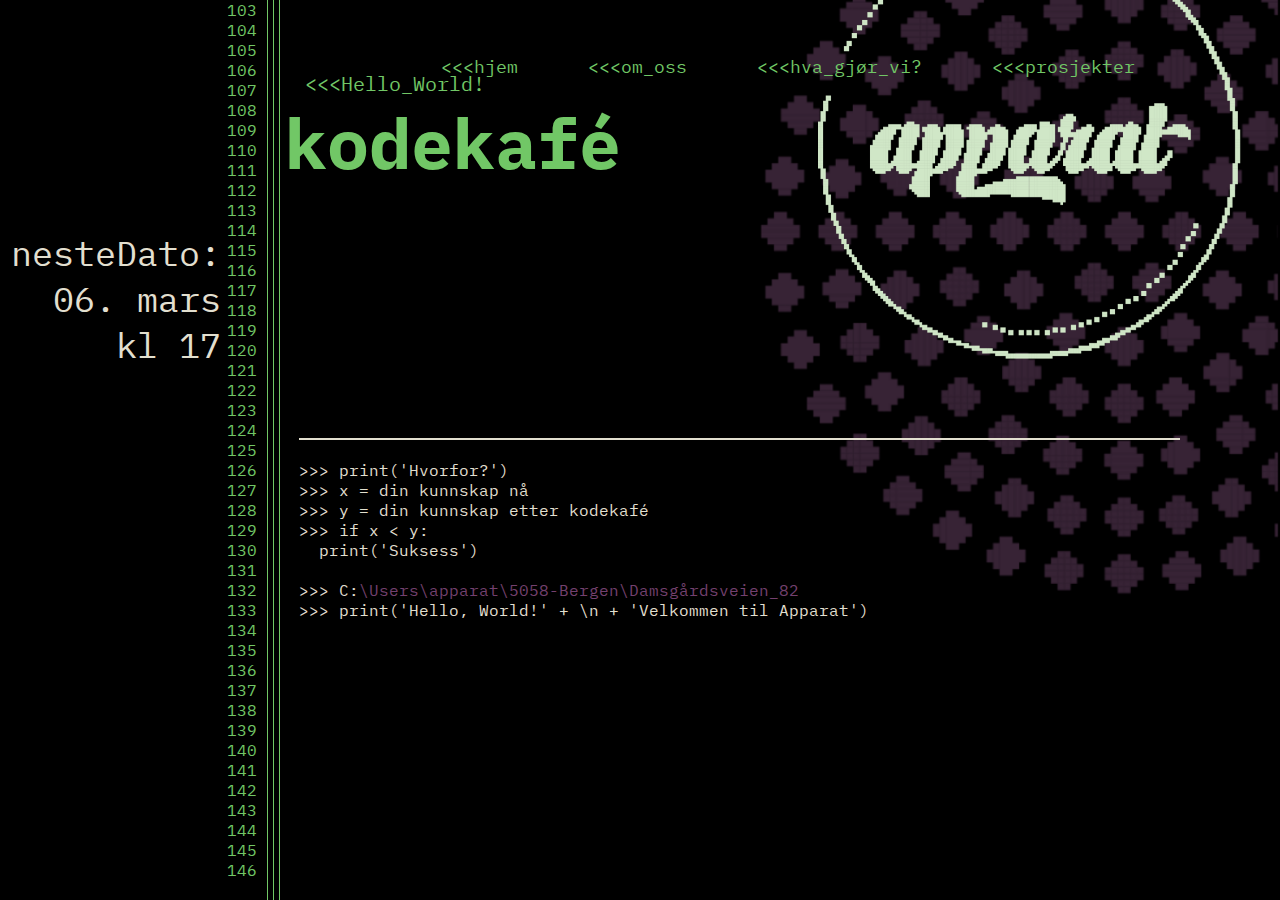
<file: index.html>
<!DOCTYPE html>
<html>
    <head>
        <meta charset="utf-8">
        <meta name="viewport" content="width=device-width, initial-scale=1">
        <title>Hjem | Kodekafé</title>
        <link rel="stylesheet" href="darkstyle.css">
        <link href="https://fonts.googleapis.com/css?family=IBM+Plex+Mono:300&display=swap" rel="stylesheet">
        <link rel="stylesheet" href="https://cdnjs.cloudflare.com/ajax/libs/font-awesome/4.7.0/css/font-awesome.min.css">
        <link rel="icon" href="ikon.png">
        <script type="text/javascript" src="script.js"></script>
    </head>
    <body>
        <div id="leftcolumn">
            <div id="next">
                <br><br><br><br><br>
                <p>
                    nesteDato:<br>
                    06. mars<br>
                    kl 17            
                </p>
            </div>
            <div id="line_numbers">
                <p>
                    103<br>
                    104<br>
                    105<br>
                    106<br>
                    107<br>
                    108<br>
                    109<br>
                    110<br>
                    111<br>
                    112<br>
                    113<br>
                    114<br>
                    115<br>
                    116<br>
                    117<br>
                    118<br>
                    119<br>
                    120<br>
                    121<br>
                    122<br>
                    123<br>
                    124<br>
                    125<br>
                    126<br>
                    127<br>
                    128<br>
                    129<br>
                    130<br>
                    131<br>
                    132<br>
                    133<br>
                    134<br>
                    135<br>
                    136<br>
                    137<br>
                    138<br>
                    139<br>
                    140<br>
                    141<br>
                    142<br>
                    143<br>
                    144<br>
                    145<br>
                    146
                </p>
            </div>

        </div>
        <div id="middlecolumn"></div>
        <div id="rightcolumn">

            <nav class="navbar">
                <span class="navbar-toggle" id="js-navbar-toggle">
                    <i class="fa fa-bars"></i>
                </span>
                <div id="navbar-logo"><img src="baretekst_logo.png" style="z-index: -1;" height="50px"></div>

                    <ul class="main-nav" id="js-menu">
                        <li><a href="index.html" class="nav-links">&lt;&lt;&lt;hjem</a></li>
                        <li><a href="om_oss.html" class="nav-links">&lt;&lt;&lt;om_oss</a></li>
                        <li><a href="hva_gjor_vi.html" class="nav-links">&lt;&lt;&lt;hva_gjør_vi?</a></li>
                        <li><a href="prosjekter.html" class="nav-links">&lt;&lt;&lt;prosjekter</a></li>
                    </ul>
            </nav>

            <div id="logo" style="z-index: -1;"><img src="logo.png" height="400px"></div>
            <div id="lilla" style="z-index: -2;"><img id="lillabilde" src="lilla.png" height="600px"></div>

            <div id="main">
                <p>
                    <div id="test1"><p id="hello" class="hello-world">&lt;&lt;&lt;Hello_World!</p></div>
                    <span class="title">kodekafé</span></p><br>
                    <p id="info">
                        >>> event<br>
                        <span class="indent"># hver første fredag i måneden</span><br>
                        <span class="indent">nesteDato = ['fredag 06. mars 2020']</span><br>
                        <span class="indent">print('Velkommen!' + dateList)</span><br>
                        >>> if time == 17.00:<br>
                        <span class="indent">door.Open</span><br><br>

                        >>> print('Hvem?')<br>
                        >>> enter age:__<br>
                        >>> if age >= 13 and <= 19:<br>
                        <span class="indent">print('kom på kodekafé')</span><br>
                </p>
            </div>
            <div id="footer">
                <div id="text">
                    <p>
                        >>> print('Hvorfor?')<br>
                        >>> x = din kunnskap nå<br>
                        >>> y = din kunnskap etter kodekafé<br>
                        >>> if x < y:<br>
                        <span class="indent">print('Suksess')</span><br><br>
                        >>> C:<span class="color">\Users\apparat\5058-Bergen\Damsgårdsveien_82</span><br>
                        <span id="stor_footer">>>> print('Hello, World!' + \n + 'Velkommen til Apparat')</span>
                        <span id="liten_footer">>>> print('Hello, World!')<br>>>> print('Velkommen til Apparat')</span>
                    </p>

                </div>
                <div id="image">

                    <iframe src="https://www.google.com/maps/embed?pb=!1m18!1m12!1m3!1d13011.126205377192!2d5.316913710288535!3d60.38385004664802!2m3!1f0!2f0!3f0!3m2!1i1024!2i768!4f13.1!3m3!1m2!1s0x463cfb93e4e2dd8f%3A0x9b7525e14b088fe4!2sApparat%20AS!5e0!3m2!1sno!2sno!4v1581426388563!5m2!1sno!2sno"  width="500px" height="200" frameborder="0" style="border:0;" allowfullscreen=""></iframe>

                </div>

            </div>
            <div id="mobil_maps">
                <div id="image2">

                    <iframe src="https://www.google.com/maps/embed?pb=!1m18!1m12!1m3!1d13011.126205377192!2d5.316913710288535!3d60.38385004664802!2m3!1f0!2f0!3f0!3m2!1i1024!2i768!4f13.1!3m3!1m2!1s0x463cfb93e4e2dd8f%3A0x9b7525e14b088fe4!2sApparat%20AS!5e0!3m2!1sno!2sno!4v1581426388563!5m2!1sno!2sno"  width="500px" height="200" frameborder="0" style="border:0;" allowfullscreen=""></iframe>

                </div>

            </div>

        </div>

    </body>
</html>
</file>
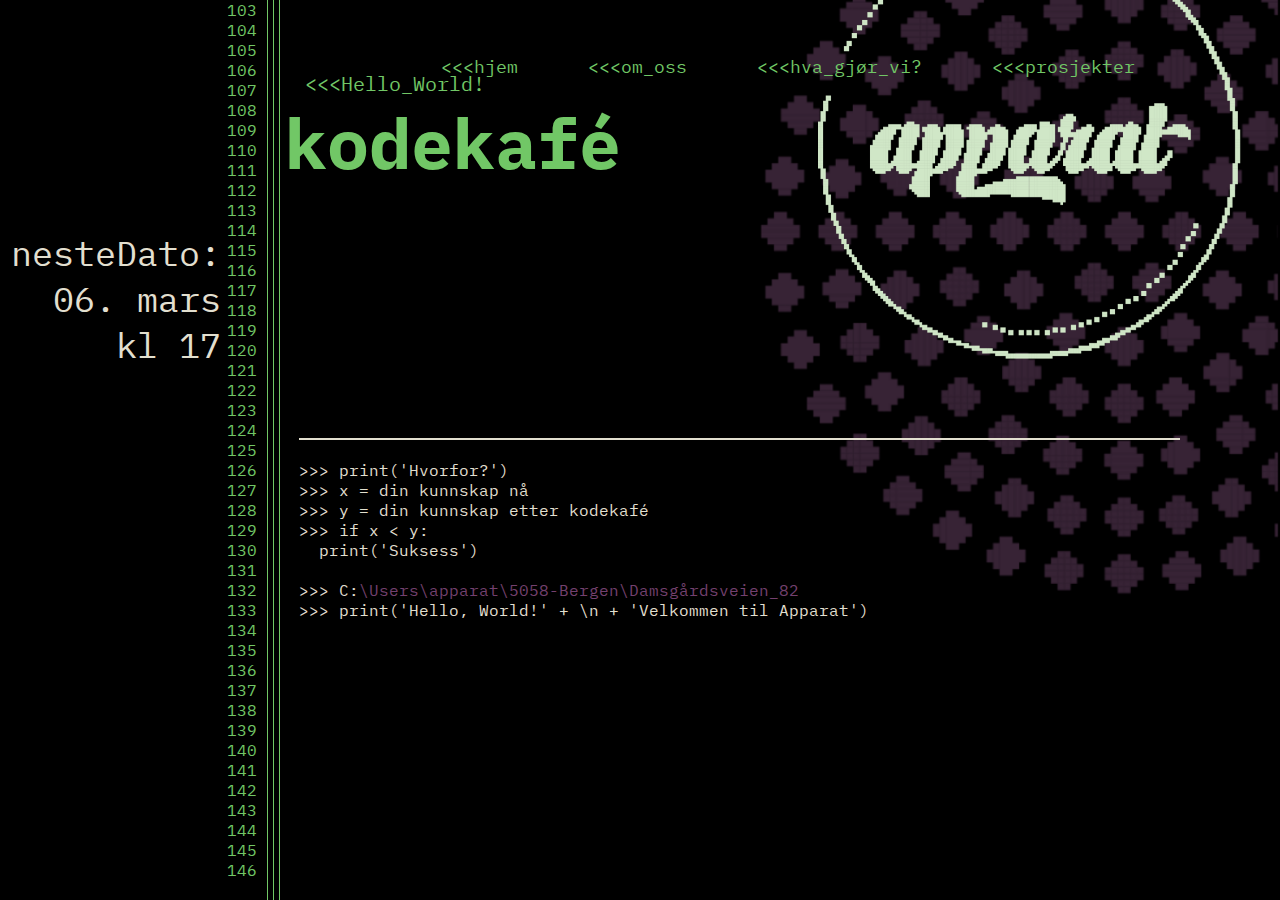
<file: dark.html>
<!DOCTYPE html>
<html>
    <head>
        <meta charset="utf-8">
        <meta name="viewport" content="width=device-width, initial-scale=1">
        <title>Hjem | Kodekafé</title>
        <link rel="stylesheet" href="darkstyle.css">
        <link href="https://fonts.googleapis.com/css?family=IBM+Plex+Mono:300&display=swap" rel="stylesheet">
        <link rel="stylesheet" href="https://cdnjs.cloudflare.com/ajax/libs/font-awesome/4.7.0/css/font-awesome.min.css">
        <link rel="icon" href="ikon.png">
        <script type="text/javascript" src="script.js"></script>
    </head>
    <body>
    
        <div id="leftcolumn">
            <div id="next">
                <br><br><br><br><br>
                <p>
                    nesteDato:<br>
                    06. mars<br>
                    kl 17
                
                </p>
            </div>
            <div id="line_numbers">
                <p>
                    103<br>
                    104<br>
                    105<br>
                    106<br>
                    107<br>
                    108<br>
                    109<br>
                    110<br>
                    111<br>
                    112<br>
                    113<br>
                    114<br>
                    115<br>
                    116<br>
                    117<br>
                    118<br>
                    119<br>
                    120<br>
                    121<br>
                    122<br>
                    123<br>
                    124<br>
                    125<br>
                    126<br>
                    127<br>
                    128<br>
                    129<br>
                    130<br>
                    131<br>
                    132<br>
                    133<br>
                    134<br>
                    135<br>
                    136<br>
                    137<br>
                    138<br>
                    139<br>
                    140<br>
                    141<br>
                    142<br>
                    143<br>
                    144<br>
                    145<br>
                    146
                </p>
            </div>

        </div>
        <div id="middlecolumn"></div>
        <div id="rightcolumn">

            <nav class="navbar">
                <span class="navbar-toggle" id="js-navbar-toggle">
                    <i class="fa fa-bars"></i>
                </span>
                <div id="navbar-logo"><img src="baretekst_logo.png" style="z-index: -1;" height="50px"></div>
                
                    <ul class="main-nav" id="js-menu">
                        <li><a href="dark.html" class="nav-links">&lt;&lt;&lt;hjem</a></li>
                        <li><a href="om_oss.html" class="nav-links">&lt;&lt;&lt;om_oss</a></li>
                        <li><a href="hva_gjor_vi.html" class="nav-links">&lt;&lt;&lt;hva_gjør_vi?</a></li>
                        <li><a href="prosjekter.html" class="nav-links">&lt;&lt;&lt;prosjekter</a></li>
                        </li>

                    </ul>
            </nav>

            <div id="logo" style="z-index: -1;"><img src="logo.png" height="400px"></div>
            <div id="lilla" style="z-index: -2;"><img id="lillabilde" src="lilla.png" height="600px"></div>

            <div id="main">
                <p>
                    <div id="test1"><p id="hello" class="hello-world">&lt;&lt;&lt;Hello_World!</p></div>
                    <span class="title">kodekafé</span></p><br>
                    <p id="info">
                        >>> event<br>
                        <span class="indent"># hver første fredag i måneden</span><br>
                        <span class="indent">nesteDato = ['fredag 06. mars 2020']</span><br>
                        <span class="indent">print('Velkommen!' + dateList)</span><br>
                        >>> if time == 17.00:<br>
                        <span class="indent">door.Open</span><br><br>

                        >>> print('Hvem?')<br>
                        >>> enter age:__<br>
                        >>> if age >= 13 and <= 19:<br>
                        <span class="indent">print('kom på kodekafé')</span><br>
                </p>


            </div>
            <div id="footer">
                <div id="text">
                    <p>
                        >>> print('Hvorfor?')<br>
                        >>> x = din kunnskap nå<br>
                        >>> y = din kunnskap etter kodekafé<br>
                        >>> if x < y:<br>
                        <span class="indent">print('Suksess')</span><br><br>
                        >>> C:<span class="color">\Users\apparat\5058-Bergen\Damsgårdsveien_82</span><br>
                        <span id="stor_footer">>>> print('Hello, World!' + \n + 'Velkommen til Apparat')</span>
                        <span id="liten_footer">>>> print('Hello, World!')<br>>>> print('Velkommen til Apparat')</span>
                    </p>

                </div>
                <div id="image">

                    <iframe src="https://www.google.com/maps/embed?pb=!1m18!1m12!1m3!1d13011.126205377192!2d5.316913710288535!3d60.38385004664802!2m3!1f0!2f0!3f0!3m2!1i1024!2i768!4f13.1!3m3!1m2!1s0x463cfb93e4e2dd8f%3A0x9b7525e14b088fe4!2sApparat%20AS!5e0!3m2!1sno!2sno!4v1581426388563!5m2!1sno!2sno"  width="500px" height="200" frameborder="0" style="border:0;" allowfullscreen=""></iframe>

                </div>

            </div>
            <div id="mobil_maps">
                <div id="image2">

                    <iframe src="https://www.google.com/maps/embed?pb=!1m18!1m12!1m3!1d13011.126205377192!2d5.316913710288535!3d60.38385004664802!2m3!1f0!2f0!3f0!3m2!1i1024!2i768!4f13.1!3m3!1m2!1s0x463cfb93e4e2dd8f%3A0x9b7525e14b088fe4!2sApparat%20AS!5e0!3m2!1sno!2sno!4v1581426388563!5m2!1sno!2sno"  width="500px" height="200" frameborder="0" style="border:0;" allowfullscreen=""></iframe>

                </div>

            </div>

        </div>

    </body>
</html>
</file>
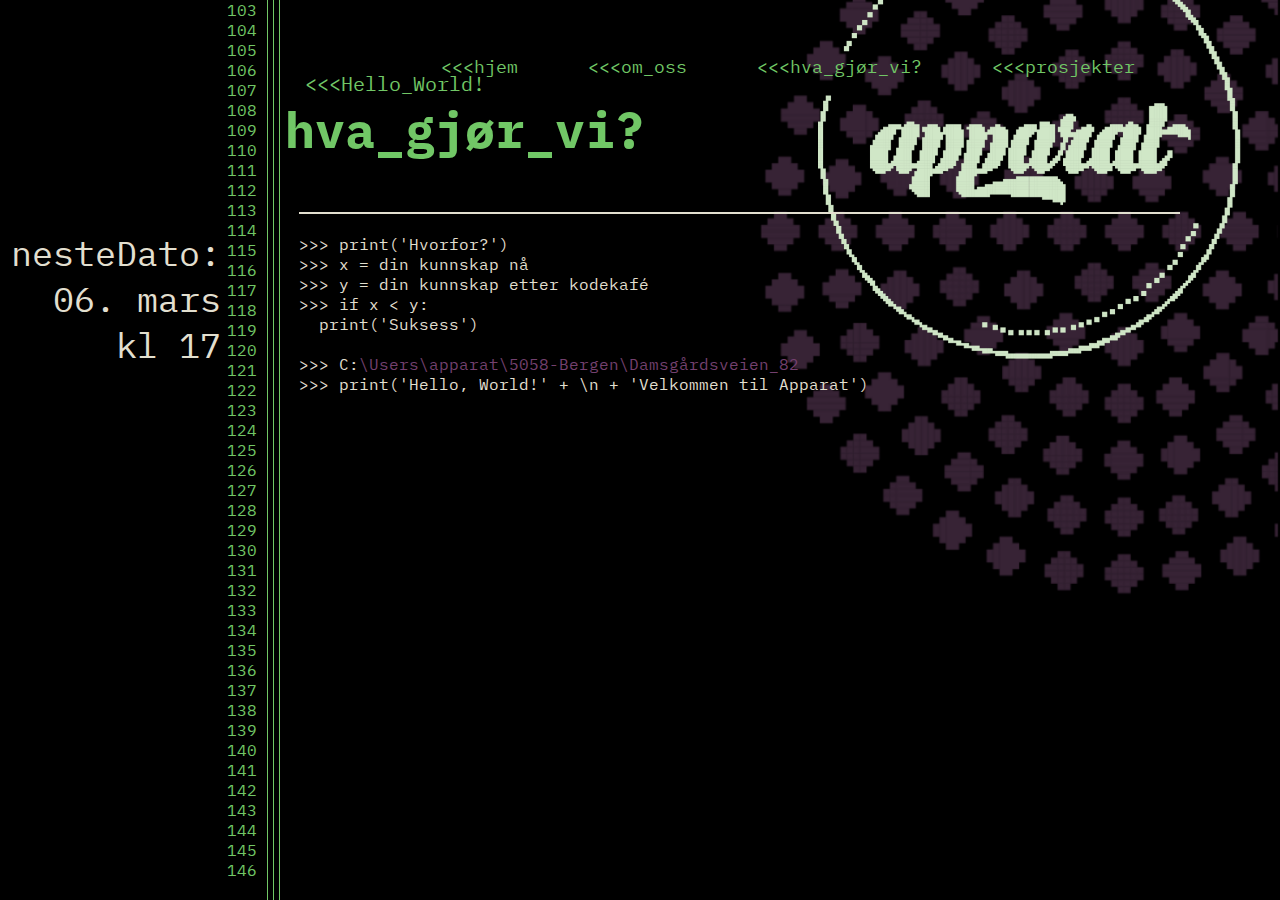
<file: hva_gjor_vi.html>
<!DOCTYPE html>
<html>
    <head>
        <meta charset="utf-8">
        <meta name="viewport" content="width=device-width, initial-scale=1">
        <title>Hva_gjør_vi? | Kodekafé</title>
        <link rel="stylesheet" href="darkstyle.css">
        <link href="https://fonts.googleapis.com/css?family=IBM+Plex+Mono:300&display=swap" rel="stylesheet">
        <link rel="stylesheet" href="https://cdnjs.cloudflare.com/ajax/libs/font-awesome/4.7.0/css/font-awesome.min.css">
        <link rel="icon" href="ikon.png">
        <script type="text/javascript" src="script.js"></script>
    </head>
    <body>
    
        <div id="leftcolumn">
            <div id="next">
                <br><br><br><br><br>
                <p>
                    nesteDato:<br>
                    06. mars<br>
                    kl 17
                
                </p>
            </div>
            <div id="line_numbers">
                <p>
                    103<br>
                    104<br>
                    105<br>
                    106<br>
                    107<br>
                    108<br>
                    109<br>
                    110<br>
                    111<br>
                    112<br>
                    113<br>
                    114<br>
                    115<br>
                    116<br>
                    117<br>
                    118<br>
                    119<br>
                    120<br>
                    121<br>
                    122<br>
                    123<br>
                    124<br>
                    125<br>
                    126<br>
                    127<br>
                    128<br>
                    129<br>
                    130<br>
                    131<br>
                    132<br>
                    133<br>
                    134<br>
                    135<br>
                    136<br>
                    137<br>
                    138<br>
                    139<br>
                    140<br>
                    141<br>
                    142<br>
                    143<br>
                    144<br>
                    145<br>
                    146
                </p>

            </div>

        </div>
        <div id="middlecolumn"></div>
        <div id="rightcolumn">

            <nav class="navbar">
                <span class="navbar-toggle" id="js-navbar-toggle">
                    <i class="fa fa-bars"></i>
                </span>
                <div id="navbar-logo"><img src="baretekst_logo.png" style="z-index: -1;" height="50px"></div>
                
                    <ul class="main-nav" id="js-menu">
                        <li><a href="index.html" class="nav-links">&lt;&lt;&lt;hjem</a></li>
                        <li><a href="om_oss.html" class="nav-links">&lt;&lt;&lt;om_oss</a></li>
                        <li><a href="hva_gjor_vi.html" class="nav-links">&lt;&lt;&lt;hva_gjør_vi?</a></li>
                        <li><a href="prosjekter.html" class="nav-links">&lt;&lt;&lt;prosjekter</a></li>

                    </ul>
            </nav>

            <div id="logo" style="z-index: -1;"><img src="logo.png" height="400px"></div>
            <div id="lilla" style="z-index: -2;"><img id="lillabilde" src="lilla.png" height="600px"></div>

            <div id="main">
                <p>
                    <div id="test1"><p id="hello" class="hello-world">&lt;&lt;&lt;Hello_World!</p></div>
                    <span class="andresider">hva_gjør_vi?</span></p><br>
                    <p id="info">
                       tekst her
                </p>


            </div>
            <div id="footer">
                <div id="text">
                    <p>
                        >>> print('Hvorfor?')<br>
                        >>> x = din kunnskap nå<br>
                        >>> y = din kunnskap etter kodekafé<br>
                        >>> if x < y:<br>
                        <span class="indent">print('Suksess')</span><br><br>
                        >>> C:<span class="color">\Users\apparat\5058-Bergen\Damsgårdsveien_82</span><br>
                        <span id="stor_footer">>>> print('Hello, World!' + \n + 'Velkommen til Apparat')</span>
                        <span id="liten_footer">>>> print('Hello, World!')<br>>>> print('Velkommen til Apparat')</span>
                    </p>

                </div>
                <div id="image">

                    <iframe src="https://www.google.com/maps/embed?pb=!1m18!1m12!1m3!1d13011.126205377192!2d5.316913710288535!3d60.38385004664802!2m3!1f0!2f0!3f0!3m2!1i1024!2i768!4f13.1!3m3!1m2!1s0x463cfb93e4e2dd8f%3A0x9b7525e14b088fe4!2sApparat%20AS!5e0!3m2!1sno!2sno!4v1581426388563!5m2!1sno!2sno"  width="500px" height="200" frameborder="0" style="border:0;" allowfullscreen=""></iframe>

                </div>

            </div>
            <div id="mobil_maps">
                <div id="image2">

                    <iframe src="https://www.google.com/maps/embed?pb=!1m18!1m12!1m3!1d13011.126205377192!2d5.316913710288535!3d60.38385004664802!2m3!1f0!2f0!3f0!3m2!1i1024!2i768!4f13.1!3m3!1m2!1s0x463cfb93e4e2dd8f%3A0x9b7525e14b088fe4!2sApparat%20AS!5e0!3m2!1sno!2sno!4v1581426388563!5m2!1sno!2sno"  width="500px" height="200" frameborder="0" style="border:0;" allowfullscreen=""></iframe>

                </div>

            </div>

        </div>

    </body>
</html>
</file>
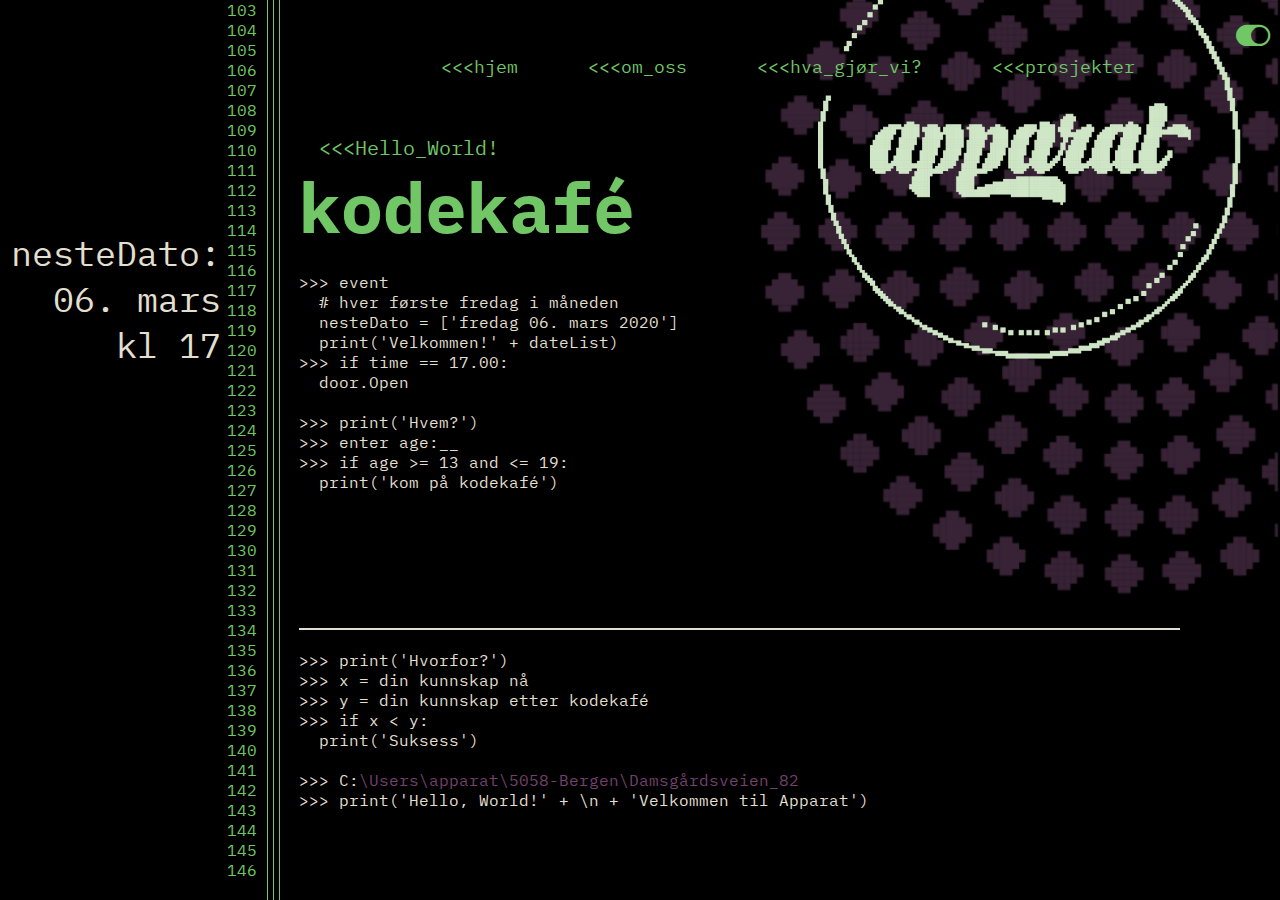
<file: index_dark.html>
<!DOCTYPE html>
<html>
    <head>
        <meta charset="utf-8">
        <meta name="viewport" content="width=device-width, initial-scale=1">
        <title>Kodekafé</title>
        <link type="text/css" rel="stylesheet" media="all" href="darkstyle.css" id="theme_css">
        <link href="https://fonts.googleapis.com/css?family=IBM+Plex+Mono:300&display=swap" rel="stylesheet"><!--fonten som brukes-->
        <link rel="stylesheet" href="https://cdnjs.cloudflare.com/ajax/libs/font-awesome/4.7.0/css/font-awesome.min.css" ><!--siden som henter hamburger- og toggle-ikonene-->
        <link rel="icon" href="ikon.png"><!--lite ikon i fanen-->
        <script type="text/javascript" src="script.js"></script> <!--script som sikrer at siden er lastet før man kan klikke i navbar-->
        <script type="text/javascript" src="switch_script.js"></script><!--script som bytter på å vise hoved-divs-->
    </head>
    <body>
    
        <div id="leftcolumn">
            <div id="next">
                <br><br><br><br><br>
                <p>
                    nesteDato:<br>
                    06. mars<br>
                    kl 17
                </p>
            </div>

            <!--linjenummerene i mørk versjon-->
            <div id="line_numbers">
                <p>
                    103<br>
                    104<br>
                    105<br>
                    106<br>
                    107<br>
                    108<br>
                    109<br>
                    110<br>
                    111<br>
                    112<br>
                    113<br>
                    114<br>
                    115<br>
                    116<br>
                    117<br>
                    118<br>
                    119<br>
                    120<br>
                    121<br>
                    122<br>
                    123<br>
                    124<br>
                    125<br>
                    126<br>
                    127<br>
                    128<br>
                    129<br>
                    130<br>
                    131<br>
                    132<br>
                    133<br>
                    134<br>
                    135<br>
                    136<br>
                    137<br>
                    138<br>
                    139<br>
                    140<br>
                    141<br>
                    142<br>
                    143<br>
                    144<br>
                    145<br>
                    146
                </p>
            </div>


        </div>
        <div id="middlecolumn"></div>
        <div id="rightcolumn">
        
            <nav class="navbar">
                 <!--toggle-knapp for å vise navbar på mindre skjermer-->
                <span class="navbar-toggle" id="js-navbar-toggle">
                    <i class="fa fa-bars"></i>
                </span>

                <!--toggle-knapp for å bytte design er link til den mørke versjonen-->
                <div id="switch"><a href="index_light.html"><i class="fa fa-toggle-on"></i></a></div>
                 <!--navbar-logo vises bare på små skjermer hvor stor logo ikke har plass-->
                <div id="navbar-logo"><img src="baretekst_logo.png" style="z-index: -1;" height="50px"></div>
                
                    <!--her kalles funksjonene som bytter på å vise ulike divs når du klikker på dem-->
                    <ul class="main-nav" id="js-menu">
                        <li><a href="#" onclick="hjem()"  class="nav-links">&lt;&lt;&lt;hjem</a></li>
                        <li><a href="#" onclick="om_oss()"  class="nav-links">&lt;&lt;&lt;om_oss</a></li>
                        <li><a href="#" onclick="hva_gjor_vi()"  class="nav-links">&lt;&lt;&lt;hva_gjør_vi?</a></li>
                        <li><a href="#" onclick="prosjekter()"  class="nav-links">&lt;&lt;&lt;prosjekter</a></li>
                    </ul>
            </nav>

            <div id="logo" style="z-index: -1;"><img src="logo.png" height="400px"></div><!--negativ z-index for å ikke kollidere med navigasjonsbar-->
            <div id="lilla" style="z-index: -2;"><img id="lillabilde" src="lilla.png" height="600px"></div><!--negativ z-index for å ikke kollidere med navigasjonsbar eller logobilde-->

             <!--hoved-div "hjem"-->
            <div id="hjem">
                <p>
                    <div id="test1"><p id="hello" class="hello-world">&lt;&lt;&lt;Hello_World!</p></div>
                    <span class="title">kodekafé</span></p><br>
                    <p id="info">
                        >>> event<br>
                        <span class="indent"># hver første fredag i måneden</span><br>
                        <span class="indent">nesteDato = ['fredag 06. mars 2020']</span><br>
                        <span class="indent">print('Velkommen!' + dateList)</span><br>
                        >>> if time == 17.00:<br>
                        <span class="indent">door.Open</span><br><br>

                        >>> print('Hvem?')<br>
                        >>> enter age:__<br>
                        >>> if age >= 13 and <= 19:<br>
                        <span class="indent">print('kom på kodekafé')</span><br>
                </p>
            </div>

             <!--hoved-div "om oss", her er det bare å fylle inn ønsket tekst i p-elementet med id="info"-->
            <div id="om_oss">
                <p>
                    <div id="test1"><p id="hello" class="hello-world">&lt;&lt;&lt;Hello_World!</p></div>
                    <span class="andresider">om_oss</span></p><br>
                    <p id="info">
                        fyll inn tekst her
                </p>
            </div>

             <!--hoved-div "hva gjør vi", her er det bare å fylle inn ønsket tekst i p-elementet med id="info"-->
            <div id="hva_gjor_vi">
                <p>
                    <div id="test1"><p id="hello" class="hello-world">&lt;&lt;&lt;Hello_World!</p></div>
                    <span class="andresider">hva_gjør_vi</span></p><br>
                    <p id="info">
                        fyll inn tekst her
                </p>
            </div>       
            
            <!--hoved-div "prosjekter", her er det bare å fylle inn ønsket tekst i p-elementet med id="info"-->
            <div id="prosjekter">
                <p>
                    <div id="test1"><p id="hello" class="hello-world">&lt;&lt;&lt;Hello_World!</p></div>
                    <span class="andresider">prosjekter</span></p><br>
                    <p id="info">
                        fyll inn tekst her
                </p>
            </div>

            <div id="footer">
                <div id="text">
                    <p>
                        >>> print('Hvorfor?')<br>
                        >>> x = din kunnskap nå<br>
                        >>> y = din kunnskap etter kodekafé<br>
                        >>> if x < y:<br>
                        <span class="indent">print('Suksess')</span><br><br><!--indent klassen gir innrykk-->
                        >>> C:<span class="color">\Users\apparat\5058-Bergen\Damsgårdsveien_82</span><br>
                        <span id="stor_footer">>>> print('Hello, World!' + \n + 'Velkommen til Apparat')</span>
                        <span id="liten_footer">>>> print('Hello, World!')<br>>>> print('Velkommen til Apparat')</span>
                    </p>
                </div>

                <!--google maps til større skjerm-->
                <div id="image">
                    <iframe src="https://www.google.com/maps/embed?pb=!1m18!1m12!1m3!1d13011.126205377192!2d5.316913710288535!3d60.38385004664802!2m3!1f0!2f0!3f0!3m2!1i1024!2i768!4f13.1!3m3!1m2!1s0x463cfb93e4e2dd8f%3A0x9b7525e14b088fe4!2sApparat%20AS!5e0!3m2!1sno!2sno!4v1581426388563!5m2!1sno!2sno"  width="500px" height="200" frameborder="0" style="border:0;" allowfullscreen=""></iframe>
                </div>

                <!--google maps til mindre skjerm-->
                <div id="mobil_maps">
                    <div id="image2">
                        <iframe src="https://www.google.com/maps/embed?pb=!1m18!1m12!1m3!1d13011.126205377192!2d5.316913710288535!3d60.38385004664802!2m3!1f0!2f0!3f0!3m2!1i1024!2i768!4f13.1!3m3!1m2!1s0x463cfb93e4e2dd8f%3A0x9b7525e14b088fe4!2sApparat%20AS!5e0!3m2!1sno!2sno!4v1581426388563!5m2!1sno!2sno"  width="500px" height="200" frameborder="0" style="border:0;" allowfullscreen=""></iframe>
                    </div>
                </div>
            </div>
            
        </div>
    </body>
</html>
</file>
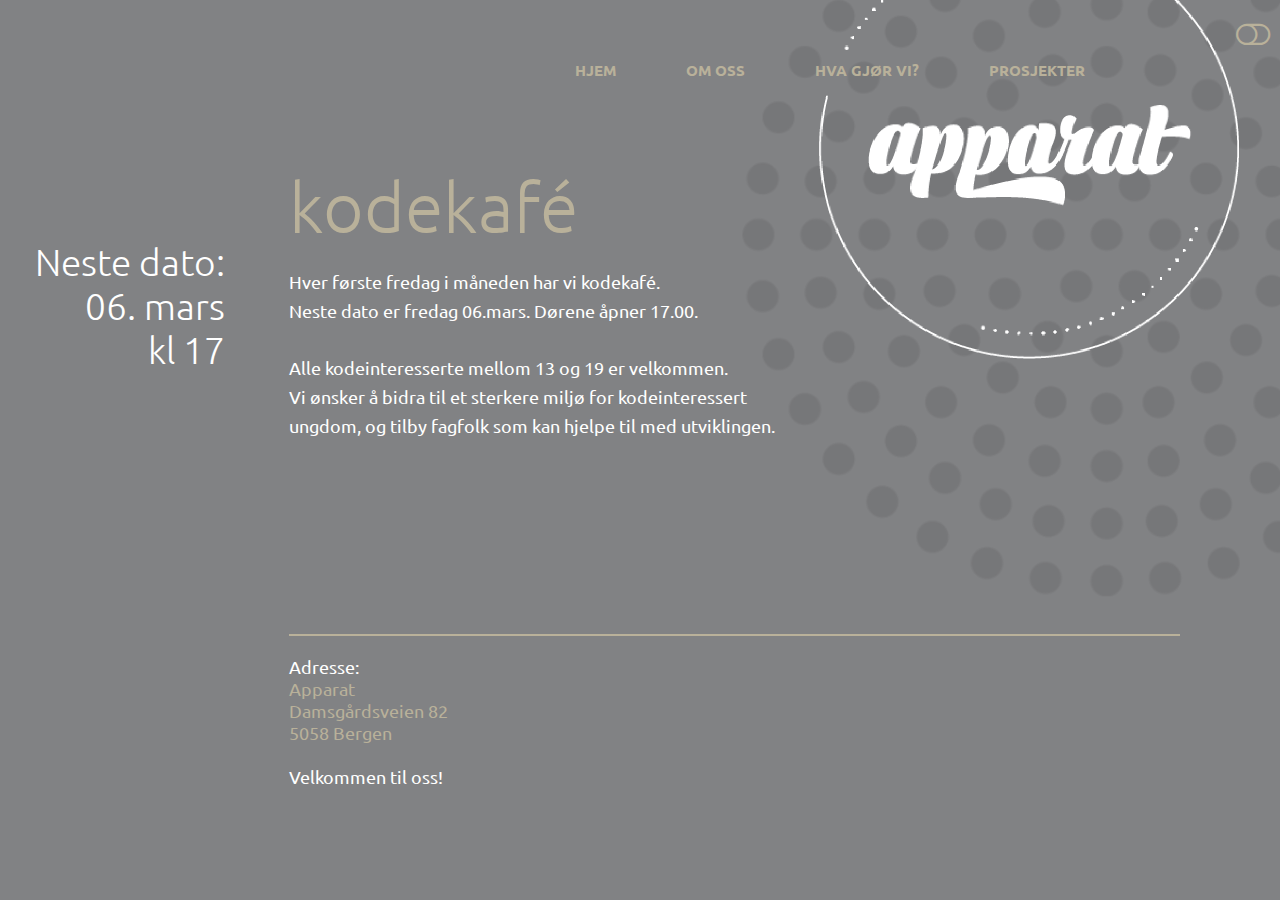
<file: index_light.html>
<!DOCTYPE html>
<html>
    <head>
        <meta charset="utf-8">
        <meta name="viewport" content="width=device-width, initial-scale=1">
        <title>Kodekafé</title>
        <link rel="stylesheet" href="lightstyle.css">
        <link href="https://fonts.googleapis.com/css?family=Ubuntu:300,400&display=swap" rel="stylesheet"><!--fonten som brukes-->
        <link rel="stylesheet" href="https://cdnjs.cloudflare.com/ajax/libs/font-awesome/4.7.0/css/font-awesome.min.css"><!--siden som henter hamburger- og toggle-ikonene-->
        <link rel="icon" href="light_logo.png"><!--lite ikon i fanen-->
        <script type="text/javascript" src="script.js"></script> <!--script som sikrer at siden er lastet før man kan klikke i navbar-->
        <script type="text/javascript" src="switch_script.js"></script><!--script som bytter på å vise hoved-divs-->
    </head>
    <body>
    
        <div id="leftcolumn">
            <div id="next">
                <br><br><br><br><br>
                <p>
                    Neste dato:<br>
                    06. mars<br>
                    kl 17
                </p>
            </div>

        </div>
        <div id="middlecolumn"></div>
        <div id="rightcolumn">

            <nav class="navbar">
                <!--toggle-knapp for å vise navbar på mindre skjermer-->
                <span class="navbar-toggle" id="js-navbar-toggle">
                    <i class="fa fa-bars"></i>
                </span>

                <!--toggle-knapp for å bytte design er link til den mørke versjonen-->
                <div id="switch"><a href="index_dark.html"><i class="fa fa-toggle-off"></i></a></div>
                <!--navbar-logo vises bare på små skjermer hvor stor logo ikke har plass-->
                <div id="navbar-logo"><img src="baretekst_logo_light.png" style="z-index: -1;" height="50px"></div>
                
                <!--her kalles funksjonene som bytter på å vise ulike divs når du klikker på dem-->
                <ul class="main-nav" id="js-menu">
                    <li><a href="#" onclick="hjem()"  class="nav-links">HJEM</a></li>
                    <li><a href="#" onclick="om_oss()"  class="nav-links">OM OSS</a></li>
                    <li><a href="#" onclick="hva_gjor_vi()"  class="nav-links">HVA GJØR VI?</a></li>
                    <li><a href="#" onclick="prosjekter()"  class="nav-links">PROSJEKTER</a></li>
                </ul>
            </nav>

            <div id="logo" style="z-index: -1;"><img src="light_logo_cut.png" height="400px"></div><!--negativ z-index for å ikke kollidere med navigasjonsbar-->
            <div id="grey" style="z-index: -2;"><img id="grey_picture" src="element_grå.png" height="600px"></div><!--negativ z-index for å ikke kollidere med navigasjonsbar eller logobilde-->

            <!--Hoved-div til hjem-->
            <div id="hjem">
                <p>
                    <span class="title">kodekafé</span></p><br>
                    <p id="info">
                        Hver første fredag i måneden har vi kodekafé.<br>Neste dato er fredag 06.mars. Dørene åpner 17.00.<br><br>
                        Alle kodeinteresserte mellom 13 og 19 er velkommen.<br>Vi ønsker å bidra til et sterkere miljø for kodeinteressert ungdom, og tilby fagfolk som kan hjelpe til med utviklingen.
                    </p>
                </p>
            </div>

            <!--Hoved-div til "om oss"-->
            <div id="om_oss">
                <p>
                    <span class="title">om oss</span></p><br>
                    <p id="info">
                        tekst
                </p>
            </div>

            <!--Hoved-div til "hva gjør vi"-->
            <div id="hva_gjor_vi">
                <p>
                    <span class="title">hva gjør vi</span></p><br>
                    <p id="info">
                        tekst
                </p>
            </div>       
            
            <!--Hoved-div til "prosjekter"-->
            <div id="prosjekter">
                <p>
                    <span class="title">prosjekter</span></p><br>
                    <p id="info">
                        tekst
                </p>
            </div>

            <div id="footer">
                <div id="text">
                    <p>
                        Adresse:<br>
                        <span class="color">Apparat<br>
                        Damsgårdsveien 82<br>
                        5058 Bergen</span><br><br>

                        Velkommen til oss!
                    </p>
                </div>

                <!--google maps til større skjerm-->
                <div id="image">
                    <iframe src="https://www.google.com/maps/embed?pb=!1m18!1m12!1m3!1d13011.126205377192!2d5.316913710288535!3d60.38385004664802!2m3!1f0!2f0!3f0!3m2!1i1024!2i768!4f13.1!3m3!1m2!1s0x463cfb93e4e2dd8f%3A0x9b7525e14b088fe4!2sApparat%20AS!5e0!3m2!1sno!2sno!4v1581426388563!5m2!1sno!2sno"  width="500px" height="200" frameborder="0" style="border:0;" allowfullscreen=""></iframe>
                </div>

                <!--google maps til mindre skjerm-->
                <div id="mobil_maps">
                    <div id="image2">
                        <iframe src="https://www.google.com/maps/embed?pb=!1m18!1m12!1m3!1d13011.126205377192!2d5.316913710288535!3d60.38385004664802!2m3!1f0!2f0!3f0!3m2!1i1024!2i768!4f13.1!3m3!1m2!1s0x463cfb93e4e2dd8f%3A0x9b7525e14b088fe4!2sApparat%20AS!5e0!3m2!1sno!2sno!4v1581426388563!5m2!1sno!2sno"  width="500px" height="200" frameborder="0" style="border:0;" allowfullscreen=""></iframe>
                    </div>
                </div>
            </div>

        </div>

    </body>
</html>
</file>
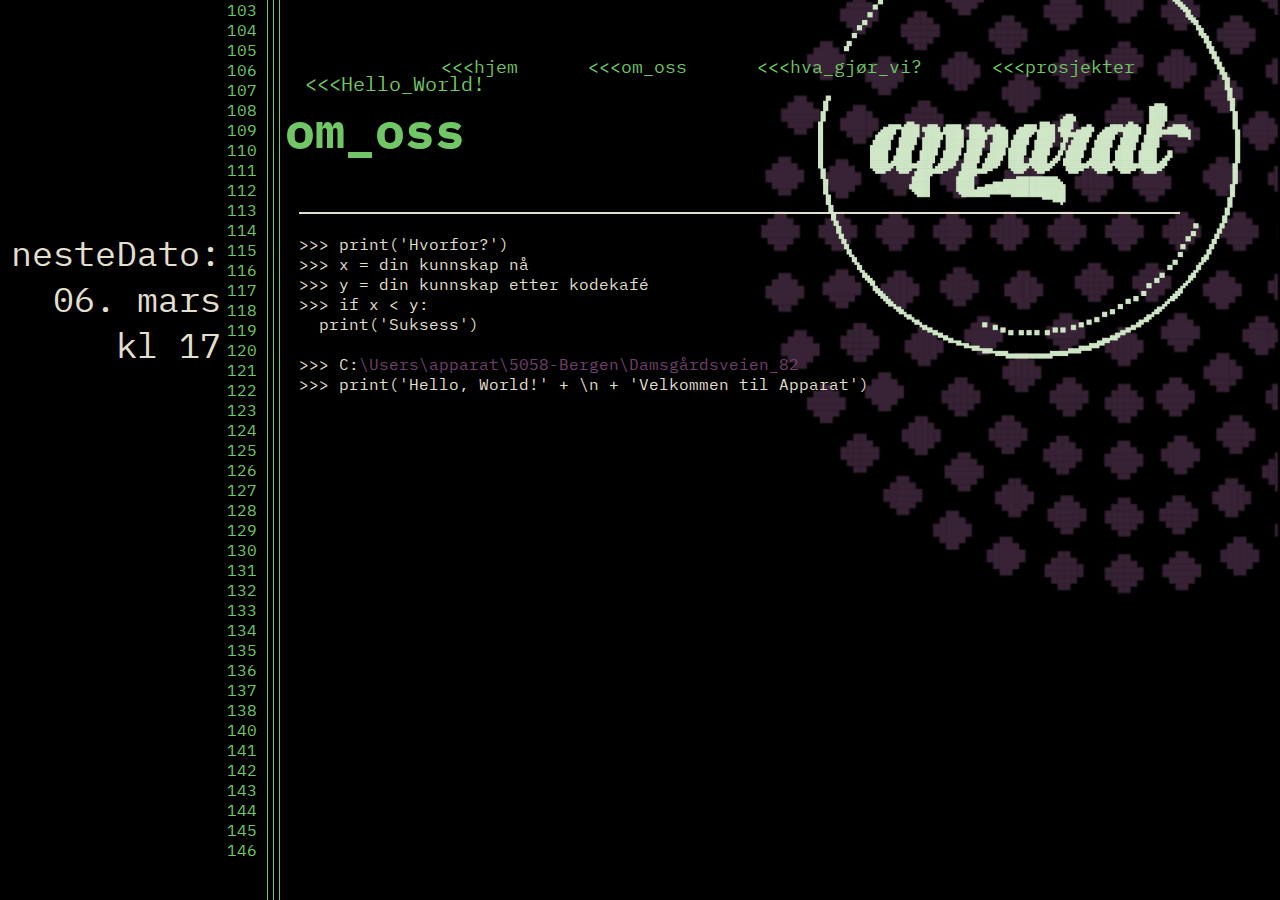
<file: om_oss.html>
<!DOCTYPE html>
<html>
    <head>
        <meta charset="utf-8">
        <meta name="viewport" content="width=device-width, initial-scale=1">
        <title>Om_oss | Kodekafé</title>
        <link rel="stylesheet" href="darkstyle.css">
        <link href="https://fonts.googleapis.com/css?family=IBM+Plex+Mono:300&display=swap" rel="stylesheet">
        <link rel="stylesheet" href="https://cdnjs.cloudflare.com/ajax/libs/font-awesome/4.7.0/css/font-awesome.min.css">
        <link rel="icon" href="ikon.png">
        <script type="text/javascript" src="script.js"></script>
    </head>
    <body>
    
        <div id="leftcolumn">
            <div id="next">
                <br><br><br><br><br>
                <p>
                    nesteDato:<br>
                    06. mars<br>
                    kl 17
                
                </p>
            </div>
            <div id="line_numbers">
                <p>
                    103<br>
                    104<br>
                    105<br>
                    106<br>
                    107<br>
                    108<br>
                    109<br>
                    110<br>
                    111<br>
                    112<br>
                    113<br>
                    114<br>
                    115<br>
                    116<br>
                    117<br>
                    118<br>
                    119<br>
                    120<br>
                    121<br>
                    122<br>
                    123<br>
                    124<br>
                    125<br>
                    126<br>
                    127<br>
                    128<br>
                    129<br>
                    130<br>
                    131<br>
                    132<br>
                    133<br>
                    134<br>
                    135<br>
                    136<br>
                    137<br>
                    138<br>
                    
                    140<br>
                    141<br>
                    142<br>
                    143<br>
                    144<br>
                    145<br>
                    146</span>
                </p>

            </div>

        </div>
        <div id="middlecolumn"></div>
        <div id="rightcolumn">

            <nav class="navbar">
                <span class="navbar-toggle" id="js-navbar-toggle">
                    <i class="fa fa-bars"></i>
                </span>
                <div id="navbar-logo"><img src="baretekst_logo.png" style="z-index: -1;" height="50px"></div>
                
                    <ul class="main-nav" id="js-menu">
                        <li><a href="index.html" class="nav-links">&lt;&lt;&lt;hjem</a></li>
                        <li><a href="om_oss.html" class="nav-links">&lt;&lt;&lt;om_oss</a></li>
                        <li><a href="hva_gjor_vi.html" class="nav-links">&lt;&lt;&lt;hva_gjør_vi?</a></li>
                        <li><a href="prosjekter.html" class="nav-links">&lt;&lt;&lt;prosjekter</a></li>

                    </ul>
            </nav>

            <div id="logo" style="z-index: -1;"><img src="logo.png" height="400px"></div>
            <div id="lilla" style="z-index: -2;"><img id="lillabilde" src="lilla.png" height="600px"></div>

            <div id="main">
                <p>
                    <div id="test1"><p id="hello" class="hello-world">&lt;&lt;&lt;Hello_World!</p></div>
                    <span class="andresider">om_oss</span></p><br>
                    <p id="info">
                       tekst her
                </p>


            </div>
            <div id="footer">
                <div id="text">
                    <p>
                        >>> print('Hvorfor?')<br>
                        >>> x = din kunnskap nå<br>
                        >>> y = din kunnskap etter kodekafé<br>
                        >>> if x < y:<br>
                        <span class="indent">print('Suksess')</span><br><br>
                        >>> C:<span class="color">\Users\apparat\5058-Bergen\Damsgårdsveien_82</span><br>
                        <span id="stor_footer">>>> print('Hello, World!' + \n + 'Velkommen til Apparat')</span>
                        <span id="liten_footer">>>> print('Hello, World!')<br>>>> print('Velkommen til Apparat')</span>
                    </p>

                </div>
                <div id="image">

                    <iframe src="https://www.google.com/maps/embed?pb=!1m18!1m12!1m3!1d13011.126205377192!2d5.316913710288535!3d60.38385004664802!2m3!1f0!2f0!3f0!3m2!1i1024!2i768!4f13.1!3m3!1m2!1s0x463cfb93e4e2dd8f%3A0x9b7525e14b088fe4!2sApparat%20AS!5e0!3m2!1sno!2sno!4v1581426388563!5m2!1sno!2sno"  width="500px" height="200" frameborder="0" style="border:0;" allowfullscreen=""></iframe>

                </div>

            </div>
            <div id="mobil_maps">
                <div id="image2">

                    <iframe src="https://www.google.com/maps/embed?pb=!1m18!1m12!1m3!1d13011.126205377192!2d5.316913710288535!3d60.38385004664802!2m3!1f0!2f0!3f0!3m2!1i1024!2i768!4f13.1!3m3!1m2!1s0x463cfb93e4e2dd8f%3A0x9b7525e14b088fe4!2sApparat%20AS!5e0!3m2!1sno!2sno!4v1581426388563!5m2!1sno!2sno"  width="500px" height="200" frameborder="0" style="border:0;" allowfullscreen=""></iframe>

                </div>

            </div>

        </div>

    </body>
</html>
</file>
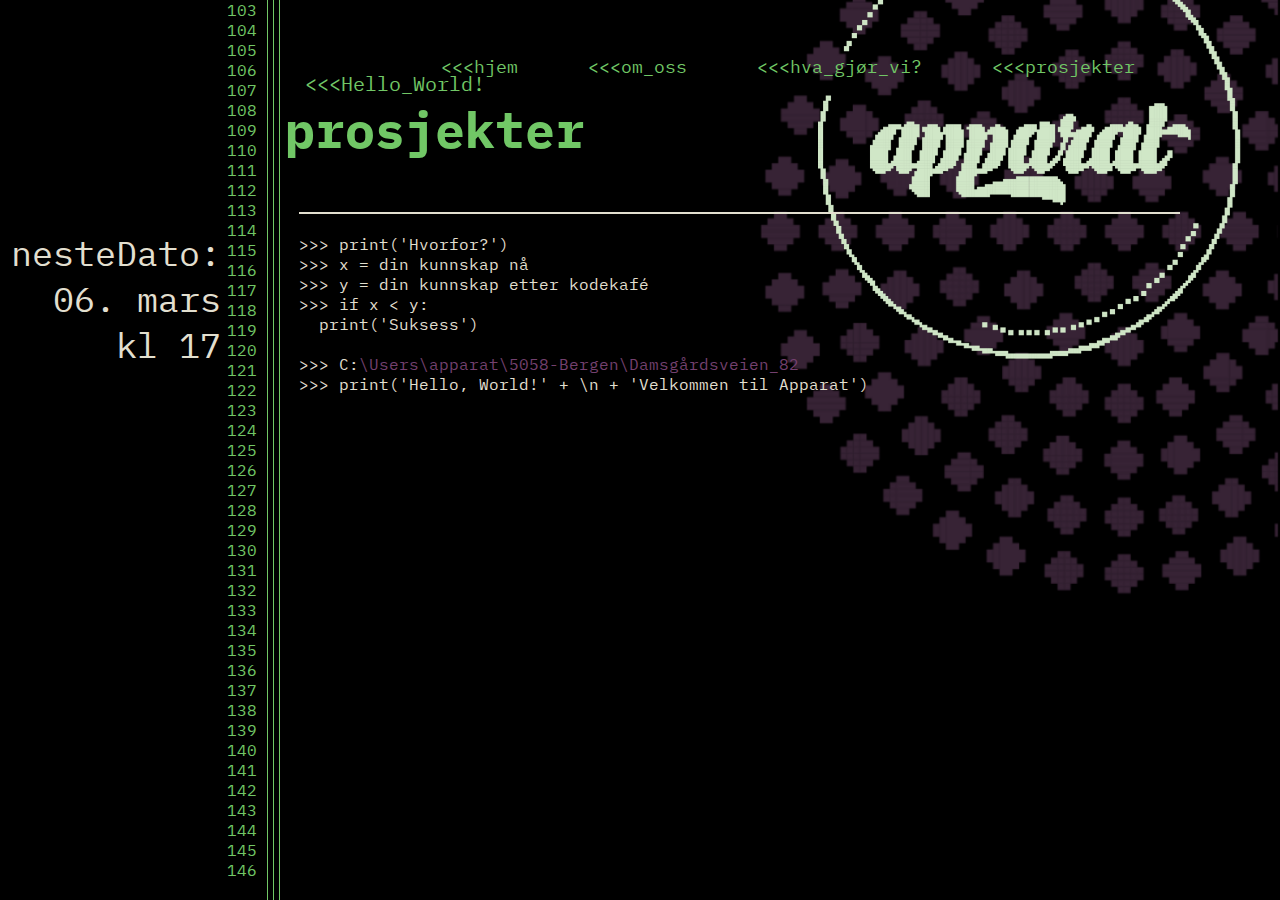
<file: prosjekter.html>
<!DOCTYPE html>
<html>
    <head>
        <meta charset="utf-8">
        <meta name="viewport" content="width=device-width, initial-scale=1">
        <title>Prosjekter | Kodekafé</title>
        <link rel="stylesheet" href="darkstyle.css">
        <link href="https://fonts.googleapis.com/css?family=IBM+Plex+Mono:300&display=swap" rel="stylesheet">
        <link rel="stylesheet" href="https://cdnjs.cloudflare.com/ajax/libs/font-awesome/4.7.0/css/font-awesome.min.css">
        <link rel="icon" href="ikon.png">
        <script type="text/javascript" src="script.js"></script>
    </head>
    <body>
    
        <div id="leftcolumn">
            <div id="next">
                <br><br><br><br><br>
                <p>
                    nesteDato:<br>
                    06. mars<br>
                    kl 17
                
                </p>
            </div>
            <div id="line_numbers">
                <p>
                    103<br>
                    104<br>
                    105<br>
                    106<br>
                    107<br>
                    108<br>
                    109<br>
                    110<br>
                    111<br>
                    112<br>
                    113<br>
                    114<br>
                    115<br>
                    116<br>
                    117<br>
                    118<br>
                    119<br>
                    120<br>
                    121<br>
                    122<br>
                    123<br>
                    124<br>
                    125<br>
                    126<br>
                    127<br>
                    128<br>
                    129<br>
                    130<br>
                    131<br>
                    132<br>
                    133<br>
                    134<br>
                    135<br>
                    136<br>
                    137<br>
                    138<br>
                    139<br>
                    140<br>
                    141<br>
                    142<br>
                    143<br>
                    144<br>
                    145<br>
                    146
                </p>

            </div>

        </div>
        <div id="middlecolumn"></div>
        <div id="rightcolumn">

            <nav class="navbar">
                <span class="navbar-toggle" id="js-navbar-toggle">
                    <i class="fa fa-bars"></i>
                </span>
                <div id="navbar-logo"><img src="baretekst_logo.png" style="z-index: -1;" height="50px"></div>
                
                    <ul class="main-nav" id="js-menu">
                        <li><a href="index.html" class="nav-links">&lt;&lt;&lt;hjem</a></li>
                        <li><a href="om_oss.html" class="nav-links">&lt;&lt;&lt;om_oss</a></li>
                        <li><a href="hva_gjor_vi.html" class="nav-links">&lt;&lt;&lt;hva_gjør_vi?</a></li>
                        <li><a href="prosjekter.html" class="nav-links">&lt;&lt;&lt;prosjekter</a></li>

                    </ul>
            </nav>

            <div id="logo" style="z-index: -1;"><img src="logo.png" height="400px"></div>
            <div id="lilla" style="z-index: -2;"><img id="lillabilde" src="lilla.png" height="600px"></div>

            <div id="main">
                <p>
                    <div id="test1"><p id="hello" class="hello-world">&lt;&lt;&lt;Hello_World!</p></div>
                    <span class="andresider">prosjekter</span></p><br>
                    <p id="info">
                       tekst her
                </p>


            </div>
            <div id="footer">
                <div id="text">
                    <p>
                        >>> print('Hvorfor?')<br>
                        >>> x = din kunnskap nå<br>
                        >>> y = din kunnskap etter kodekafé<br>
                        >>> if x < y:<br>
                        <span class="indent">print('Suksess')</span><br><br>
                        >>> C:<span class="color">\Users\apparat\5058-Bergen\Damsgårdsveien_82</span><br>
                        <span id="stor_footer">>>> print('Hello, World!' + \n + 'Velkommen til Apparat')</span>
                        <span id="liten_footer">>>> print('Hello, World!')<br>>>> print('Velkommen til Apparat')</span>
                    </p>

                </div>
                <div id="image">

                    <iframe src="https://www.google.com/maps/embed?pb=!1m18!1m12!1m3!1d13011.126205377192!2d5.316913710288535!3d60.38385004664802!2m3!1f0!2f0!3f0!3m2!1i1024!2i768!4f13.1!3m3!1m2!1s0x463cfb93e4e2dd8f%3A0x9b7525e14b088fe4!2sApparat%20AS!5e0!3m2!1sno!2sno!4v1581426388563!5m2!1sno!2sno"  width="500px" height="200" frameborder="0" style="border:0;" allowfullscreen=""></iframe>

                </div>

            </div>
            <div id="mobil_maps">
                <div id="image2">

                    <iframe src="https://www.google.com/maps/embed?pb=!1m18!1m12!1m3!1d13011.126205377192!2d5.316913710288535!3d60.38385004664802!2m3!1f0!2f0!3f0!3m2!1i1024!2i768!4f13.1!3m3!1m2!1s0x463cfb93e4e2dd8f%3A0x9b7525e14b088fe4!2sApparat%20AS!5e0!3m2!1sno!2sno!4v1581426388563!5m2!1sno!2sno"  width="500px" height="200" frameborder="0" style="border:0;" allowfullscreen=""></iframe>

                </div>

            </div>

        </div>

    </body>
</html>
</file>
<file: darkstyle.css>
*{
    font-family: 'IBM Plex Mono', monospace;
    box-sizing: border-box;
    padding:0;
    margin:0;
}

html{
    height: 100%;
    width:100%;
    position: relative';
}

body{
	margin: 0;
    height: 100%;
    width: 100%;
	display: flex;
    flex-direction: row;
    background-color: black;
    position: relative;
}

/*neste dato, tall + en høyre border-linje*/
#leftcolumn{
    border-right: 1px solid rgb(113, 199, 102);
    margin-left: 10px;
    flex-grow: 1;
    display:flex;
    flex-direction: row;
    text-align: right;
    height: 100%;
}

/*neste dato*/
#next{
    flex-grow: 2;
    color: rgb(226, 223, 207);
    font-size: 35px;
	margin-right: 5px;
}

/*linjer med tall*/
#line_numbers{
    color: rgb(113, 199, 102);
    text-align: right;
    margin-right: 10px;
    flex-grow: 1;
}

/*ren dekorasjon, for å få to av border-linjene*/
#middlecolumn{
    border-left: 1px solid rgb(113, 199, 102);
    border-right: 1px solid rgb(113, 199, 102);
    flex-grow: 1;
    margin-left: 5px;
    max-width: 7px;
	min-width: 7px;
}

/*hovedinnhold*/
#rightcolumn{
    margin-left: 5px;
    flex-grow: 7;
    display: flex;
    flex-direction: column;
}

/*innholdscontainere*/
#hjem,
#om_oss,
#hva_gjor_vi,
#prosjekter{
    display:none;
}

/*Sirkel-logo vises ikke på mindre skjermer*/
#logo{
    display: none;
}

ul{
    margin-top: 80px;
}

.navbar{
    font-size: 18px;
    padding-bottom: 10px;
    width: 100%;
    top:0;
}

.main-nav{
    list-style-type: none;
    display: none;
}

.nav-links,
.hello-world {
    text-decoration: none;
    color: rgb(113, 199, 102);
}

.main-nav li{
    text-align: right;
    margin: 15px auto;
    padding:15px;
}

/*hamburger-meny*/
.navbar-toggle{
    position: absolute;
    margin-top:15px;
    right:10px;
    cursor:pointer;
    color: rgb(113, 199, 102);
    font-size: 30px;
}

#switch{
    position: absolute;
    margin-top:15px;
    right:50px;
    font-size: 30px;
}

/*farge switch-ikon*/
.fa{
    color: rgb(113, 199, 102);
}

.active{
    display:block;
}

/*lilla dekorasjonsbilde*/
#lilla{
    right:0;
    position: absolute;
    text-align: right;
    display: block;
}

/*hello world vises ikke når skjermen er liten for å gi plass/gjøre det ryddig*/
.hello-world{
    display: none;
}

/*logo flyttes til navbar når skjermen er liten*/
#navbar-logo{
    float: left;
    margin-bottom: 20px;
    margin-top: 15px;
}

/*tittel på hovedinnhold på hjem-siden*/
.title{
    font-size: 50px;
    font-weight: bold;
    color: rgb(113, 199, 102);
}

/*de andre sidene får litt mindre overskrift*/
.andresider{
    font-size: 40px;
    font-weight: bold;
    color: rgb(113, 199, 102);
}

/*selve hovedinnholdet i hovedcontainer*/
#hjem,
#om_oss,
#hva_gjor_vi,
#prosjekter{
    padding: 14px;
    color: rgb(226, 223, 207);
    margin-bottom: 10px;
	flex-grow: 4;
}

/*styrer innrykk så kode ser mer realistisk ut*/
.indent{
    margin-left: 20px;
}

/*bunntekst og google-maps iframe*/
#footer{
    border-top: 2px solid rgb(226, 223, 207);
    margin-left: 14px;
    margin-right: 100px;
    margin-top: 10px;
    color:rgb(226, 223, 207);
    padding-top: 20px;
	flex-grow:1;
}

#text{
    float: left;
}

/*div-container til iframe*/
#image{
    float:right;
    padding-top: 20px;
}

/*span element gjør at litt av teksten får annen farge*/
.color{
    color: rgb(116, 64, 111);
}

/*teksten i footer endres, vises ikke nå*/
#liten_footer{
    display: none;
}

/*@media for desktop*/
@media screen and (min-width: 1170px){
    .navbar{
        display: flex;
        justify-content: flex-end;
        padding-bottom: 0;
        height: 70px;
        align-items: right;
        background-color: transparent;
        margin-right: 15%;
        width: 90%;
        top:0
    }

    /*google maps til mobil fjernes*/
    #mobil_maps{
        display:none;
    }

    #switch{
        position: absolute;
        margin-top:15px;
        right:10px;
        font-size: 30px;
    }
    
    /*farge til switch-ikon*/
    .fa{
        color: rgb(113, 199, 102);
    }

    /*Sidene om_oss, hva_gjør_vi og prosjekter får endret font-size på tittel*/
    .andresider{
        font-size: 50px;
        font-weight: bold;
        color: rgb(113, 199, 102);
    }

    ul{
        margin-top: 40px;
    }
    /*tittel på hjem-side blir større på desktop*/
    .title{
        font-size: 70px;
        font-weight: bold;
        color: rgb(113, 199, 102);
    }

    /*listen blir synlig og linkene vises som row*/
    .main-nav{
        display: flex;
        margin-right: 30px;
        flex-direction: row;
        right:0;
    }

    .main-nav li{
        margin:0;
    }

    .nav-links{
        margin-left: 40px;
    }

    /*hello world blir synlig når det er plass*/
    .hello-world{
        display: inline-block;
        font-size: 20px;
        margin-left: 20px;
    }

    /*hamburger fjernes*/
    .navbar-toggle{
        display: none;
    }

    /*iframe får endret width*/
    iframe{
        width: 500px;
    }
    
    /*navbar logo fjernes*/
    #navbar-logo{
        display: none;
    }

    #hjem,
    #om_oss,
    #hva_gjor_vi,
    #prosjekter{
        margin-top: 50px;
    }

    /*div er lagt nederst, under #header og #main-div så linkene i nav ikke blir dekket av bildet*/
    #logo{
        right:0;
        position: absolute;
        text-align: right;
        display: block;
    }

    /*div er lagt nederst, under #header, #main-div og #logo så linkene i nav ikke blir dekket av bildet*/
    #lilla{
        right:0;
        position: absolute;
        text-align: right;
        display: block;
    }   
} /*slutt på desktop @media*/

/*@media til mobilskjermer med mindre enn 800px*/
@media screen and (max-width: 800px){

    body{
        height: 100%;
        width: 100%;
        background-color: black;    
    }

    /*venstre kolonne får max-width for å gjøre plass*/
    #leftcolumn{
        max-width: 40px;
    }

    /*høyre kolonne får min-width*/
    #rightcolumn{
        min-width: 300px;
    }

    /*kolonnen i midten forsvinner*/
    #middlecolumn{
        display:none;
    }

    /*hello world forsvinner på liten skjerm*/
    .hello-world{
        display: none;
    }

    /*lilla dekorasjonsbilde blir mindre for å passe mindre skjermer*/
    #lillabilde{
        height: 400px;
    }

    /*liten footer vises, gjør endringer i teksten i footer så linjene ikke brytes*/
    #liten_footer{
        display:block;
    }

    /*stor footer vises ikke*/
    #stor_footer{
        display:none;
    }

    #hjem,
    #om_oss,
    #hva_gjor_vi,
    #prosjekter{
        position: relative;
    }

    #footer{
        margin-right: 5%;
    }
}/*slutt på mobil @media*/


/*når skjerm når 960px eller mindre fjernes #next-div for å gi mer plass*/
@media screen and (max-width: 960px){
    #next{
        display: none;
    }
}/*slutt på #next @media*/

/*Når vinduet blir mindre enn gitt vidde vil maps iframe bli mindre*/
@media only screen and (max-width: 1470px){
	iframe{
		width: 300px;
	}
}/*slutt på iframe @media*/

/*elementer blir mindre når skjermen blir veldig liten for å gi mer plass*/
@media screen and (max-width: 475px){
    #info,
    #footer{
        font-size: 12px;
    }

    #rightcolumn{
        position: relative;
    }
}/*slutt på mini skjerm @media*/

@media screen and (max-width: 560px){
    #mobil_maps{
        width: 250px;
    }

    iframe{
        width: 250px;
    }
}

/*når skjermen blir litt mindre enn desktop endres google-maps iframe og footer til fordel for bedre design*/
@media screen and (max-width: 1260px){
    #footer{
        display: flex;
        flex-direction: column;
    }
    #text{
        float: left;
    }

    #mobil_maps{
        display: flex;
        margin: 16px;
        justify-content: left;
    }
    
    #image{
        display:none;
    }

    #leftcolumn{
        min-height: 900px;
    }

    iframe{
        width:500px;
    }
}/*slutt på maps @media*/

@media screen and (max-width: 600px){
    iframe{
        width:250px;
    }
}
</file>
<file: lightstyle.css>
*{
    font-family: 'Ubuntu', sans-serif;
    box-sizing: border-box;
    padding:0;
    margin:0;
}

html{
    height: 100%;
    width:100%;
    position: relative';
}

body{
	margin: 0;
    height: 100%;
    width: 100%;
	display: flex;
    flex-direction: row;
    background-color: rgb(129,130,132);
    position: relative;
}

/*neste dato, tall + en høyre border-linje*/
#leftcolumn{
    margin-left: 10px;
    flex-grow: 1;
    display:flex;
    flex-direction: row;
    text-align: right;
    height: 100%;
    text-align: right;
}

/*neste dato*/
#next{
    color: white;
    font-size: 37px;
    /*margin-right: 30px;*/
    font-weight: 300;
    margin-top: 20px;
    margin-left: 25px;
    
}

/*ren dekorasjon*/
#middlecolumn{
    flex-grow: 1;
    margin-left: 5px;
    max-width: 7px;
	min-width: 7px;
}

/*hovedinnhold*/
#rightcolumn{
    margin-left: 5px;
    flex-grow: 7;
    display: flex;
    flex-direction: column;
}

/*Sirkel-logo vises ikke på mindre skjermer*/
#logo{
    display: none;
}

ul{
    margin-top: 80px;
}

a{
    font-weight: bold;
}

.navbar{
    font-size: 15px;
    padding-bottom: 10px;
    width: 100%;
    top:0;
}

.main-nav{
    list-style-type: none;
    display: none;
}

.nav-links{
    text-decoration: none;
    color: rgb(185, 177, 154);
}

.main-nav li{
    text-align: right;
    margin: 15px auto;
    padding:15px;
}

/*hamburger meny*/
.navbar-toggle{
    position: absolute;
    margin-top:15px;
    right:10px;
    cursor:pointer;
    color: rgb(185, 177, 154);
    font-size: 30px;
}

#switch{
    position: absolute;
    margin-top:15px;
    right:50px;
    font-size: 30px;
}

.fa{
    color: rgb(185, 177, 154);
}

.active{
    display:block;
}

/*grått dekorasjonsbilde*/
#grey{
    right:0;
    position: absolute;
    text-align: right;
    display: block;
    opacity: 0.5;
}

/*logo flyttes til navbar når skjermen er liten*/
#navbar-logo{
    float: left;
    margin-bottom: 20px;
    margin-top: 15px;
}

/*tittel på hovedinnhold på hjem-siden*/
.title{
    font-size: 50px;
    font-weight: 300;
    color: rgb(185, 177, 154);
}

/*de andre sidene får litt mindre overskrift*/
.andresider{
    font-size: 40px;
    font-weight: bold;
    color: rgb(185, 177, 154);
}

/*selve hovedinnholdet i hovedcontainer*/
#hjem,
#om_oss,
#hva_gjor_vi,
#prosjekter{
    padding: 14px;
    color: white;
    margin-bottom: 10px;
	flex-grow: 4;
}

#info{
    max-width: 500px;
    line-height: 1.6;
}

/*bunntekst og google-maps iframe*/
#footer{
    border-top: 2px solid rgb(185, 177, 154);
    margin-left: 14px;
    margin-right: 100px;
    margin-top: 10px;
    color:white;
    padding-top: 20px;
	flex-grow:1;
}

#text{
    float: left;
}

/*div-container til iframe*/
#image{
    float:right;
}

/*span element gjør at litt av teksten får annen farge*/
.color{
    color: rgb(185, 177, 154);
}

/*teksten i footer endres, vises ikke nå*/
#liten_footer{
    display: none;
}

/*@media for desktop*/
@media screen and (min-width: 1170px){
    .navbar{
        display: flex;
        justify-content: flex-end;
        padding-bottom: 0;
        height: 70px;
        align-items: right;
        background-color: transparent;
        margin-right: 15%;
        width: 90%;
        top:0;
    }

    /*google maps til mobil fjernes*/
    #mobil_maps{
        display:none;
    }

    /*Sidene om_oss, hva_gjør_vi og prosjekter får endret font-size*/
    .andresider{
        font-size: 50px;
        font-weight: bold;
    }

    ul{
        margin-top: 45px;
    }
    /*tittel på hjem-side blir større på desktop*/
    .title{
        font-size: 70px;
        font-weight: 300;
    }

    /*listen blir synlig og linkene vises som row*/
    .main-nav{
        display: flex;
        margin-right: 80px;
        flex-direction: row;
        right:0;
    }

    .main-nav li{
        margin:0;
    }

    .nav-links{
        margin-left: 40px;
    }

    /*hamburger fjernes*/
    .navbar-toggle{
        display: none;
    }

    /*iframe får endret width*/
    iframe{
        width: 500px;
    }
    
    /*navbar logo fjernes*/
    #navbar-logo{
        display: none;
    }

    #switch{
        position: absolute;
        margin-top:15px;
        right:10px;
        font-size: 30px;
    }
    
    /*fargevalg ikon*/
    .fa{
        color: rgb(185, 177, 154);
    }

    
    #hjem,
    #om_oss,
    #hva_gjor_vi,
    #prosjekter{
        margin-top: 80px;
    }

    #info{
        font-size: 18px;
        max-width: 500px;
    }

    /*div er lagt nederst, under #header og #main-div så linkene i nav ikke blir dekket av bildet*/
    #logo{
        right:0;
        position: absolute;
        text-align: right;
        display: block;
    }

    /*div er lagt nederst, under #header, #main-div og #logo så linkene i nav ikke blir dekket av bildet*/
    #grey{
        right:0;
        position: absolute;
        text-align: right;
        display: block;
        opacity: 0.5;
    }   

    #footer{
        font-size: 18px;
    }
    
} /*slutt på desktop @media*/

/*@media til mobilskjermer med mindre enn 800px*/
@media screen and (max-width: 800px){

    body{
        height: 100%;
        width: 100%;
        background-color: rgb(129,130,132);  
    }

    /*venstre kolonne får max-width for å gjøre plass*/
    #leftcolumn{
        max-width: 40px;
    }

    /*høyre kolonne får min-width*/
    #rightcolumn{
        min-width: 300px;
    }

    /*kolonnen i midten forsvinner*/
    #middlecolumn{
        display:none;
    }

    /*grått dekorasjonsbilde blir mindre for å passe mindre skjermer*/
    #grey_picture{
        height: 400px;
    }

    /*innholds-containere*/
    #hjem,
    #om_oss,
    #hva_gjor_vi,
    #prosjekter{
        position: relative;
    }

    #footer{
        margin-right: 5%;
    }
}/*slutt på mobil @media*/


/*når skjerm når 960px eller mindre fjernes #next-div for å gi mer plass*/
@media screen and (max-width: 960px){
    #next{
        display: none;
    }
}/*slutt på #next @media*/

/*elementer blir mindre når skjermen blir veldig liten for å gi mer plass*/
@media screen and (max-width: 475px){
    #info,
    #footer{
        font-size: 14px;
    }

    #rightcolumn{
        position: relative;
    }
}/*slutt på mini skjerm @media*/

@media screen and (max-width: 560px){
    #mobil_maps{
        width: 250px;
    }

    iframe{
        width: 250px;
    }
}

/*når skjermen blir litt mindre enn desktop endres google-maps iframe og footer til fordel for bedre design*/
@media screen and (max-width: 1260px){
    #footer{
        display: flex;
        flex-direction: column;
    }
    #text{
        float: left;
    }

    #mobil_maps{
        display: flex;
        margin: 16px;
        justify-content: left;
    }
    
    #image{
        display:none;
    }

    #leftcolumn{
        min-height: 900px;
    }
}/*slutt på maps @media*/
</file>
